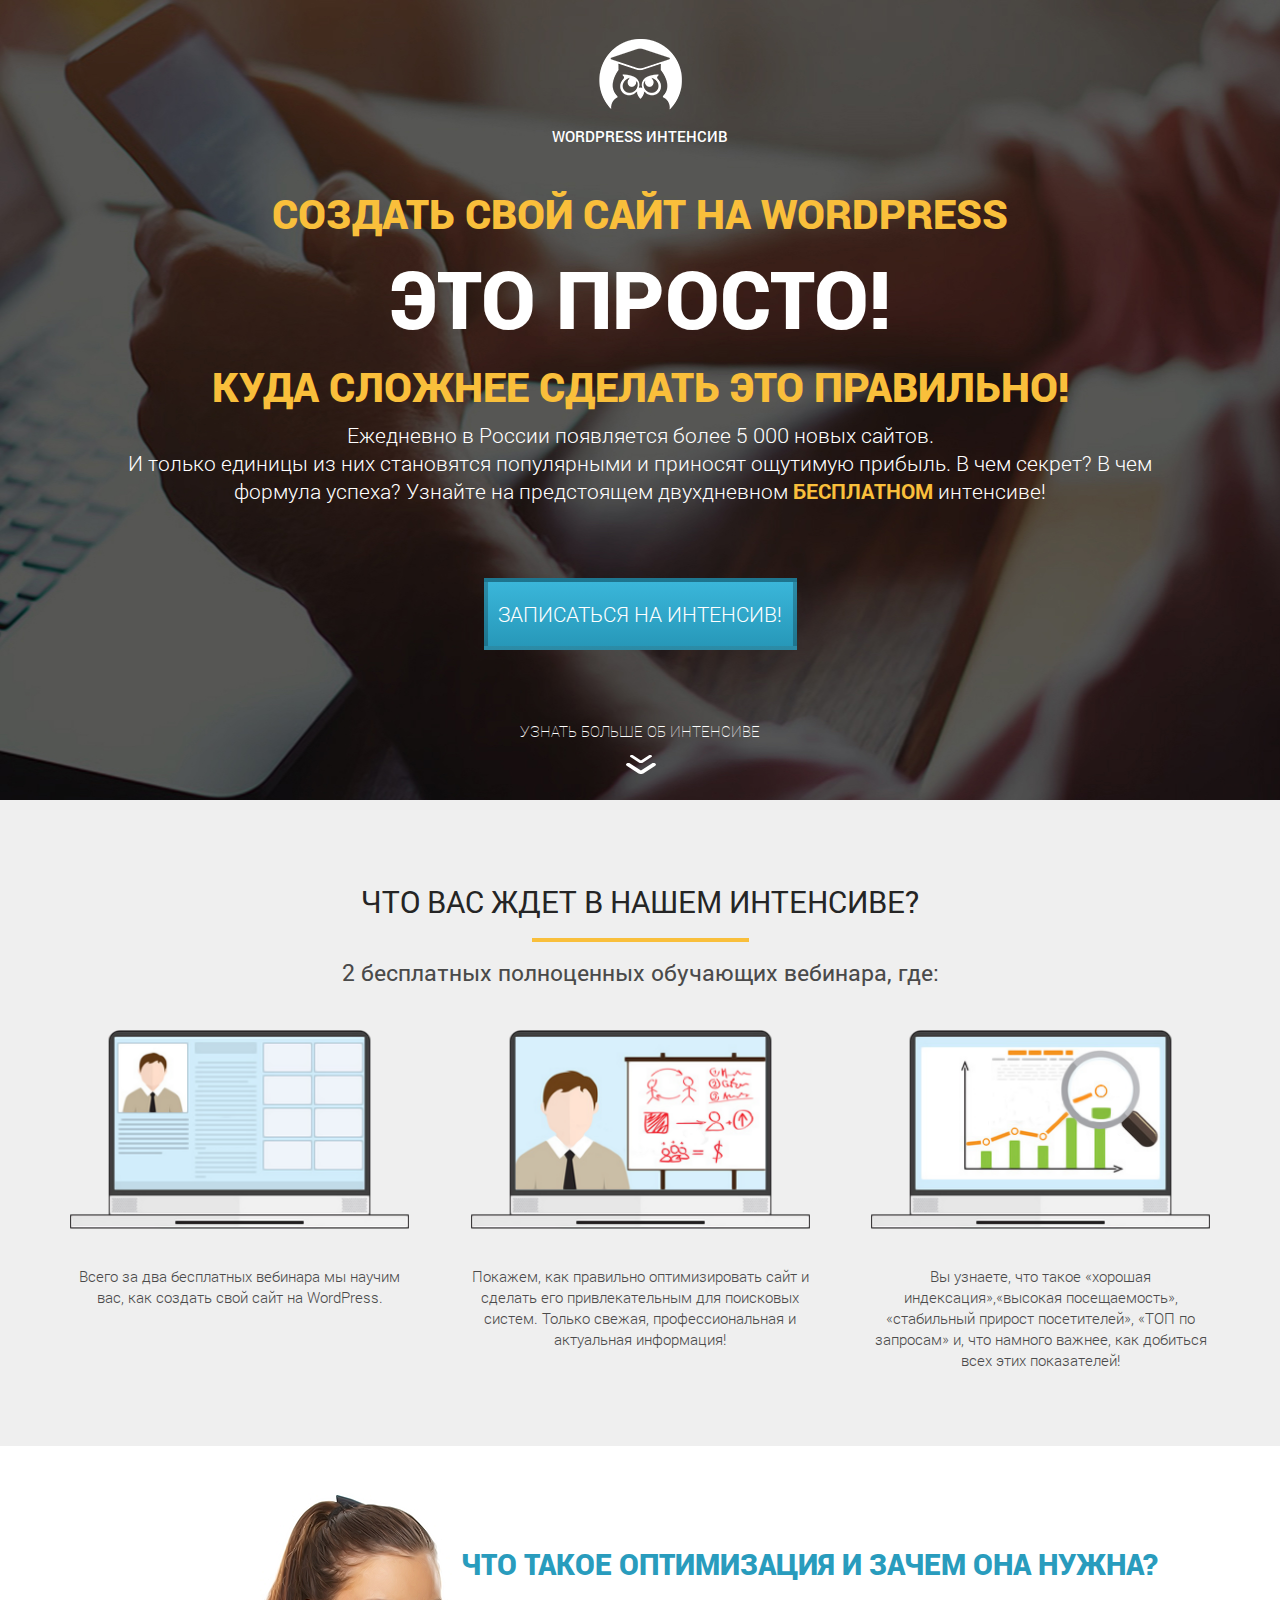
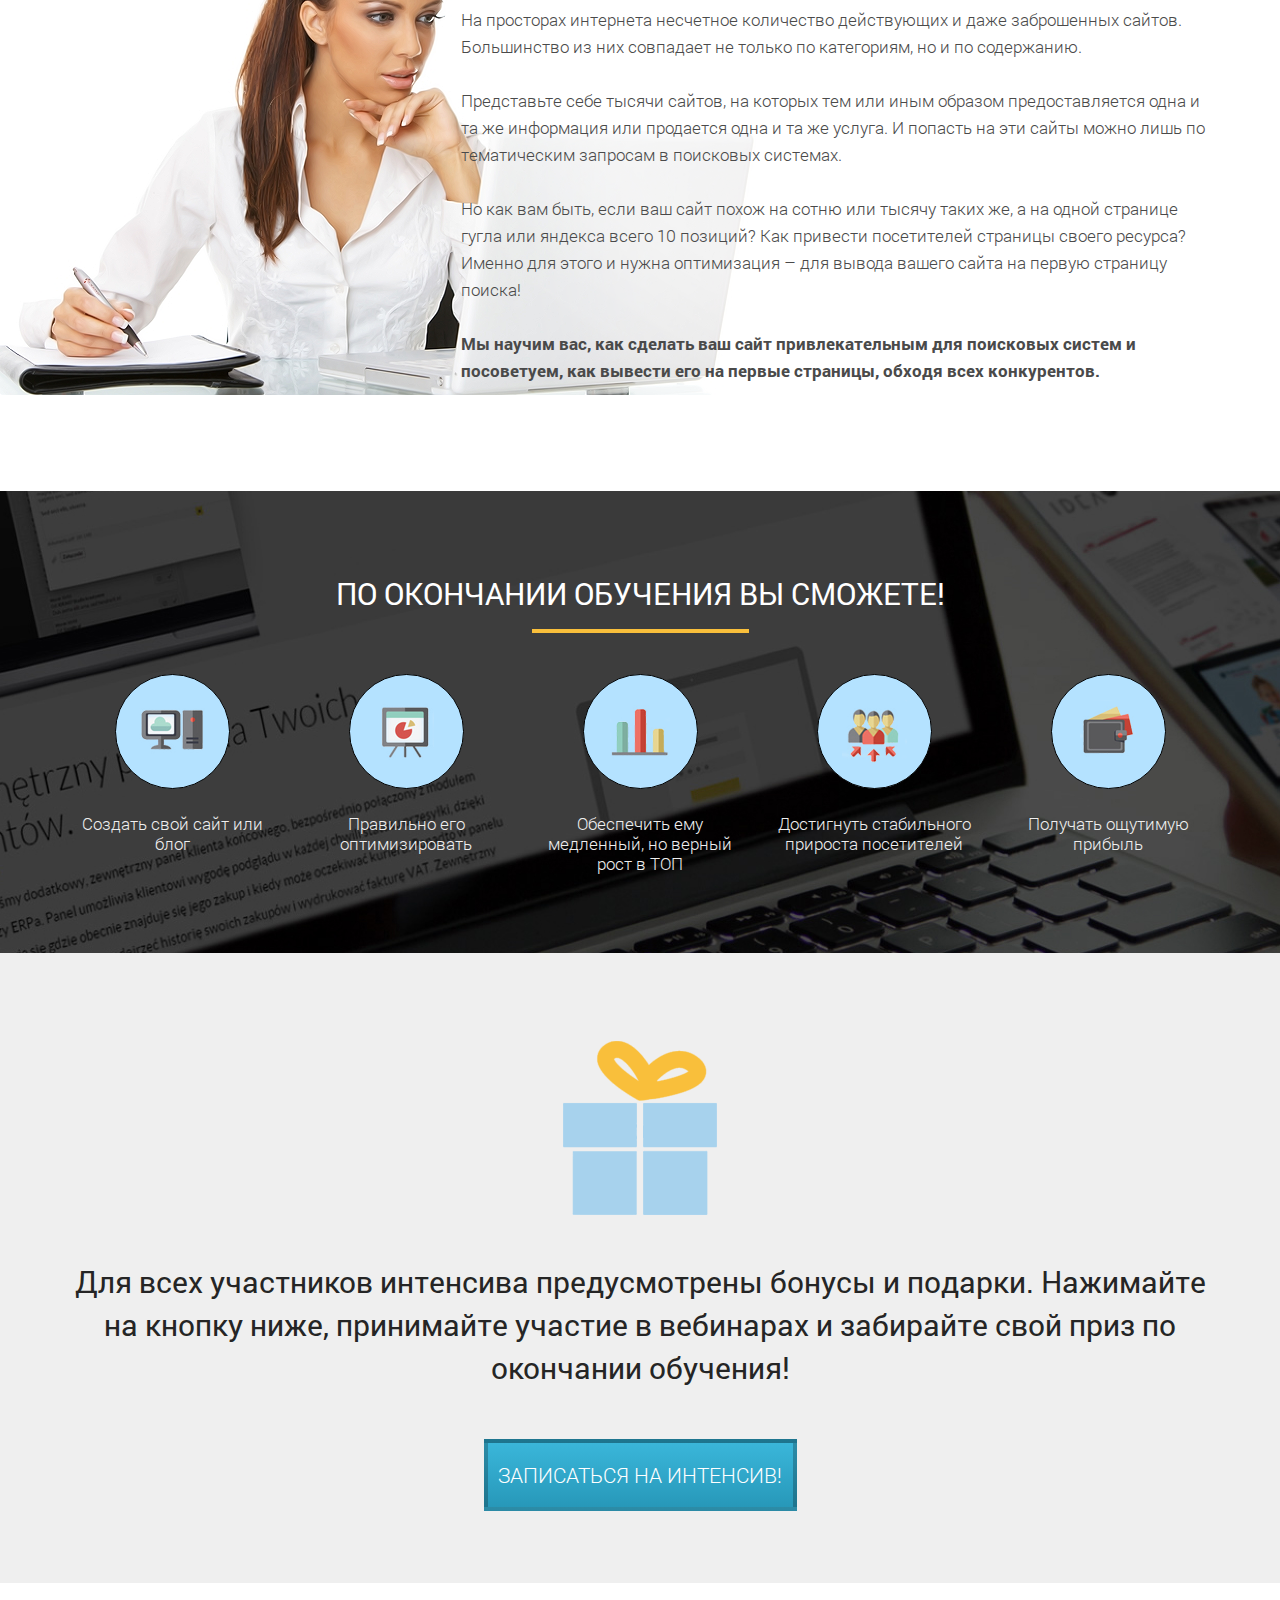
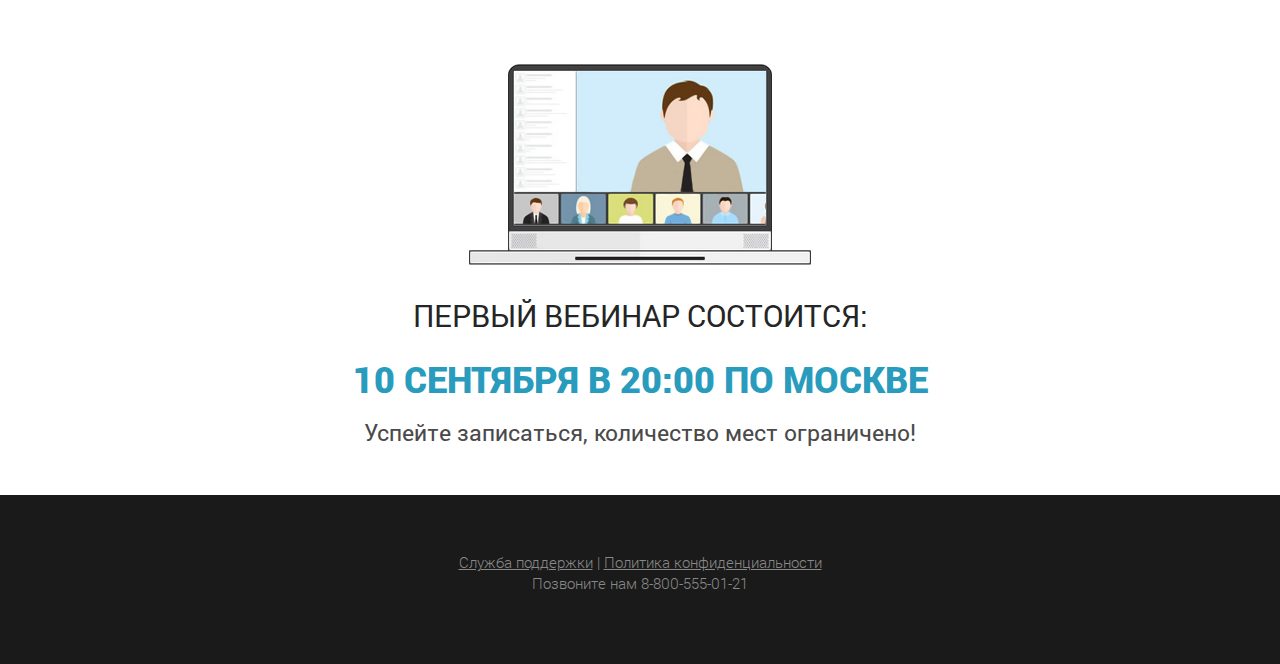
<file: index.html>
<!DOCTYPE html>
<html lang="ru">
<head>
    <meta charset="UTF-8">
    <meta http-equiv="X-UA-Compatible" content="IE=edge">
    <meta name="viewport" content="width=device-width, initial-scale=1.0">
    <title>Wordpress интенсив</title>
    <link rel="stylesheet" href="css/normalize.min.css">
    <link rel="stylesheet" href="css/fonts.css">
    <link rel="stylesheet" href="css/style.css">
</head>
<body>
   <section class="promo">
    <div class="container">
        <div class="logo">
            <img src="icons/photo.jpg.png" alt="logo" class="logo_img">
            <div class="logo_text">WordPress интенсив</div>
        </div>

        <h1 class="title">Создать свой сайт на WordPress</h1>
        <div class="simple">
            <h2 class="title_big">это просто!</h2>
            <div class="line"></div>
        </div>
        <h2 class="title">Куда сложнее сделать это правильно!</h2>

        <div class="promo_text">
            Ежедневно в России появляется более 5 000 новых сайтов.<br> И только единицы из них становятся популярными и приносят ощутимую прибыль. В чем секрет? В чем формула успеха? Узнайте на предстоящем двухдневном <span>БЕСПЛАТНОМ</span> интенсиве!
        </div>

        <button class="promo_btn">Записаться на интенсив!</button>

        <div class="more">
            <div class="more_text">узнать больше об интенсиве</div>
            <img src="icons/down.svg" alt="down" class="more_img">
        </div>

    </div>
   </section> 

   <section class="waiting">
    <div class="container">
        <h2 class="waiting_header">Что вас ждет в нашем интенсиве?</h2>
        <div class="waiting_divider"></div>
        <div class="waiting_subheader">2 бесплатных полноценных обучающих вебинара, где:</div>
        
        <div class="waiting_wrapper">
            <div class="waiting_item">
                <img src="img/waiting/waiting_1.png" alt="profile" class="waiting_img">
                <div class="waiting_descr">Всего за два бесплатных вебинара мы научим вас,
                    как создать свой сайт на WordPress. </div>
            </div>
            <div class="waiting_item">
                <img src="img/waiting/waiting_2.png" alt="board" class="waiting_img">
                <div class="waiting_descr">Покажем, как правильно оптимизировать сайт и сделать его привлекательным для поисковых систем. Только свежая, профессиональная и актуальная информация!</div>
            </div>
            <div class="waiting_item">
                <img src="img/waiting/waiting_3.png" alt="schedule" class="waiting_img">
                <div class="waiting_descr">Вы узнаете, что такое «хорошая индексация»,«высокая посещаемость», «стабильный прирост посетителей», «ТОП по запросам» и, что намного важнее, как добиться всех этих показателей!</div>
            </div>
        </div>

    </div>  
   </section>

   <section class="optimization">
    <div class="container">
        <h2 class="optimization_header">Что такое оптимизация и зачем она нужна?</h2>
        <div class="optimization_text">
            На просторах интернета несчетное количество действующих и даже заброшенных сайтов. Большинство из них совпадает не только по категориям, но и по содержанию. 
            <br><br>
            Представьте себе тысячи сайтов, на которых тем или иным образом предоставляется одна и та же информация или продается одна и та же услуга. И попасть на эти сайты можно лишь по тематическим запросам в поисковых системах.
            <br><br> 
            Но как вам быть, если ваш сайт похож на сотню или тысячу таких же, а на одной странице гугла или яндекса всего 10 позиций? Как привести посетителей страницы своего ресурса? Именно для этого и нужна оптимизация – для вывода вашего сайта на первую страницу поиска!
            <br><br> 
            <span>Мы научим вас, как сделать ваш сайт привлекательным для поисковых систем и посоветуем, как вывести его на первые страницы, обходя всех конкурентов.</span>
        </div>
        <img src="img/bg/woman_bg.png" alt="women" class="optimization_img">
    </div>
   </section>

   <section class="finish">
    <div class="container">
        <h2 class="finish_header">По окончании обучения Вы сможете!</h2>
        <div class="finish_divider"></div>
        
        <div class="finish_wrapper">
            <div class="finish_item">
                <div class="finish_round">
                    <img src="icons/finish/finish_icon_1.png" alt="comp" class="finish_icon">
                </div>
                <div class="finish_descr">Создать свой сайт или блог</div>
            </div>
            <div class="finish_item">
                <div class="finish_round">
                    <img src="icons/finish/finish_icon_2.png" alt="graf" class="finish_icon">
                </div>
                <div class="finish_descr">Правильно его оптимизировать</div>
            </div>
            <div class="finish_item">
                <div class="finish_round">
                    <img src="icons/finish/finish_icon_3.png" alt="diagr" class="finish_icon">
                </div>
                <div class="finish_descr">Обеспечить ему медленный, но верный рост в ТОП</div>
            </div>
            <div class="finish_item">
                <div class="finish_round">
                    <img src="icons/finish/finish_icon_4.png" alt="guys" class="finish_icon">
                </div>
                <div class="finish_descr">Достигнуть стабильного прироста посетителей</div>
            </div>
            <div class="finish_item">
                <div class="finish_round">
                    <img src="icons/finish/finish_icon_5.png" alt="wallet" class="finish_icon">
                </div>
                <div class="finish_descr">Получать ощутимую прибыль</div>
            </div>
        </div>

    </div>
   </section>

   <section class="gift">
    <div class="container">
        <div class="gift_logo">
            <img src="icons/gift.png" alt="gift">
        </div>
        <h3 class="gift_text">Для всех участников интенсива предусмотрены бонусы и подарки. Нажимайте на кнопку ниже, принимайте участие в вебинарах и забирайте свой приз по окончании обучения!</h3>
        <button class="gift_btn">Записаться на интенсив!</button>
    </div>
   </section>

   <section class="first">
    <div class="container">
        <div class="first_img">
            <img src="img/first_web/first.png" alt="web"> 
        </div>
        <h2 class="first_header">Первый вебинар состоится:</h2>
        <h2 class="first_text">10 сентября в 20:00 по Москве</h2>
        <div class="first_notice">Успейте записаться, количество мест ограничено!</div>
    </div>
   </section>

   <section class="footer">
    <div class="container">
        <div class="footer_wrapper">
            <p><a href="https://dzen.ru/?yredirect=true" class="footer_link">Служба поддержки</a> | <a href="https://developer.mozilla.org/ru/" class="footer_link">Политика конфиденциальности</a><br>Позвоните нам 8-800-555-01-21<p>
            </div>
    </div>
   </section>

</body>
</html>
</file>
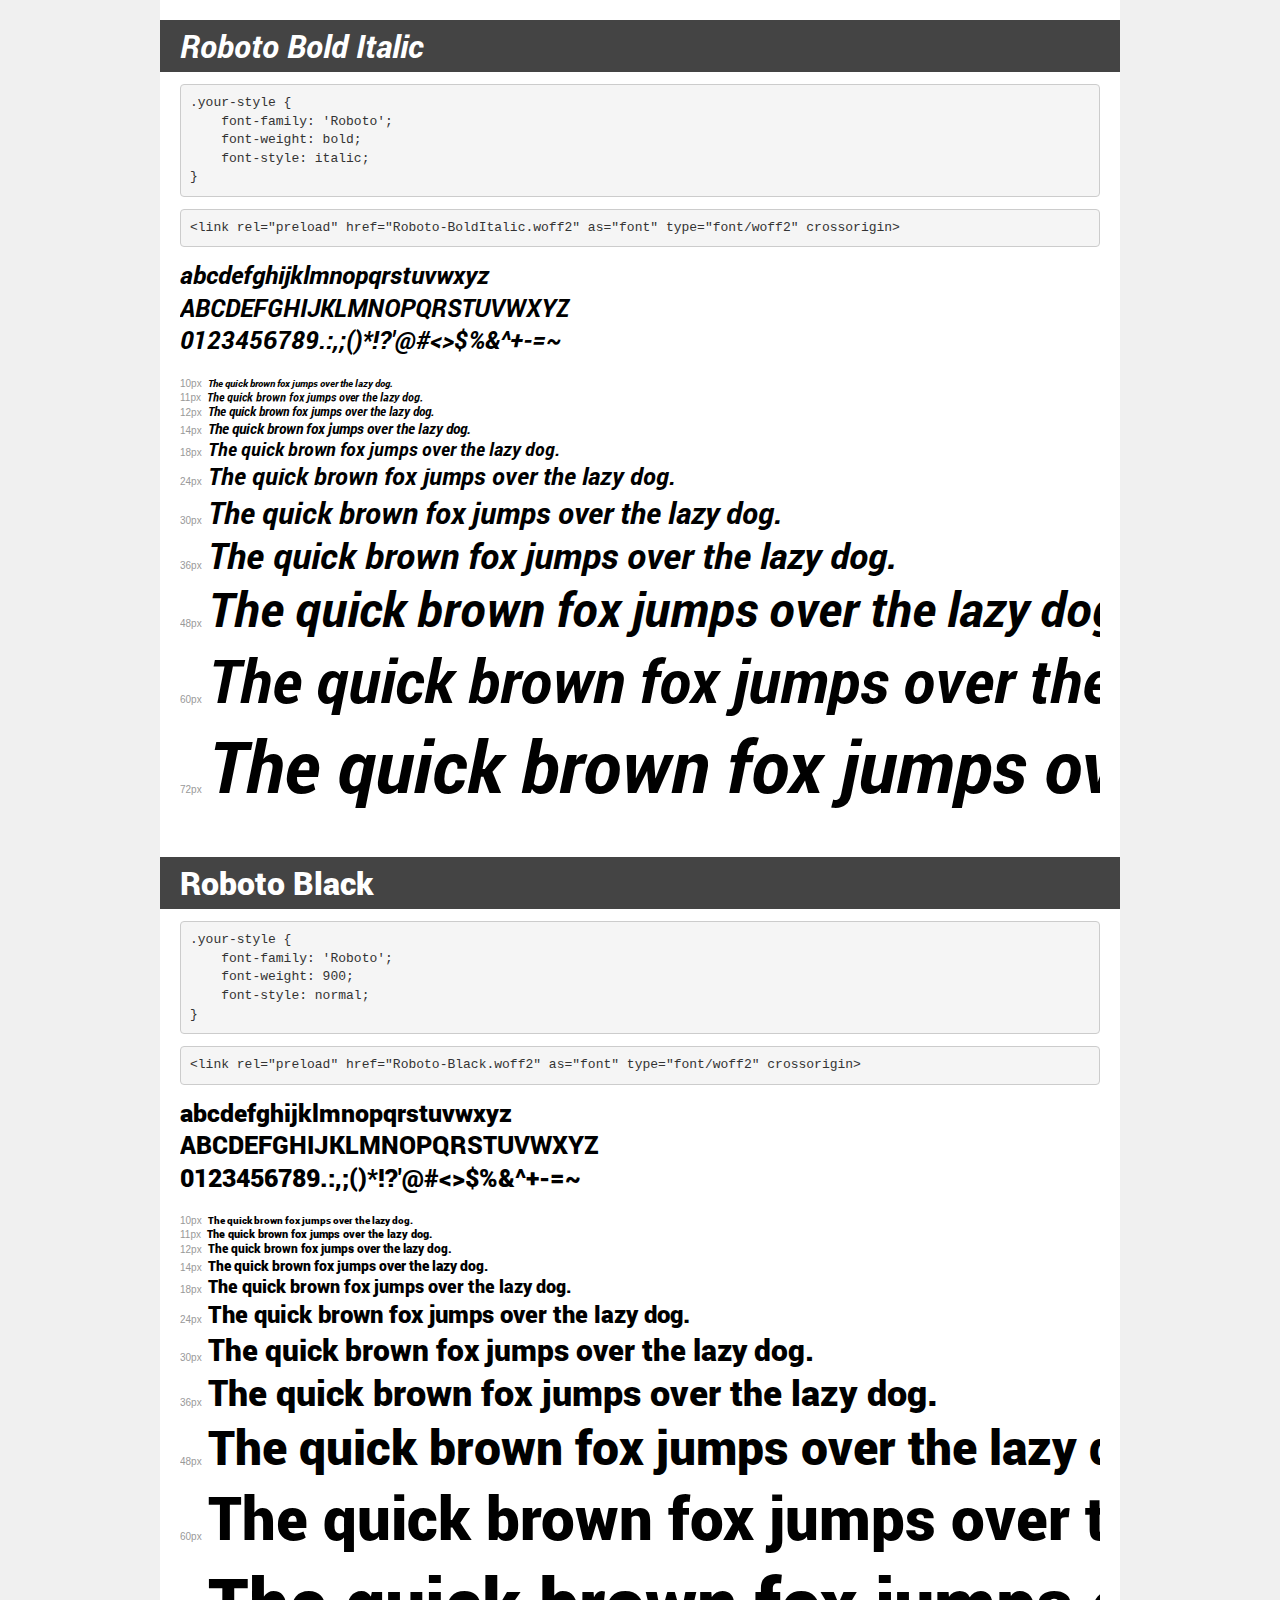
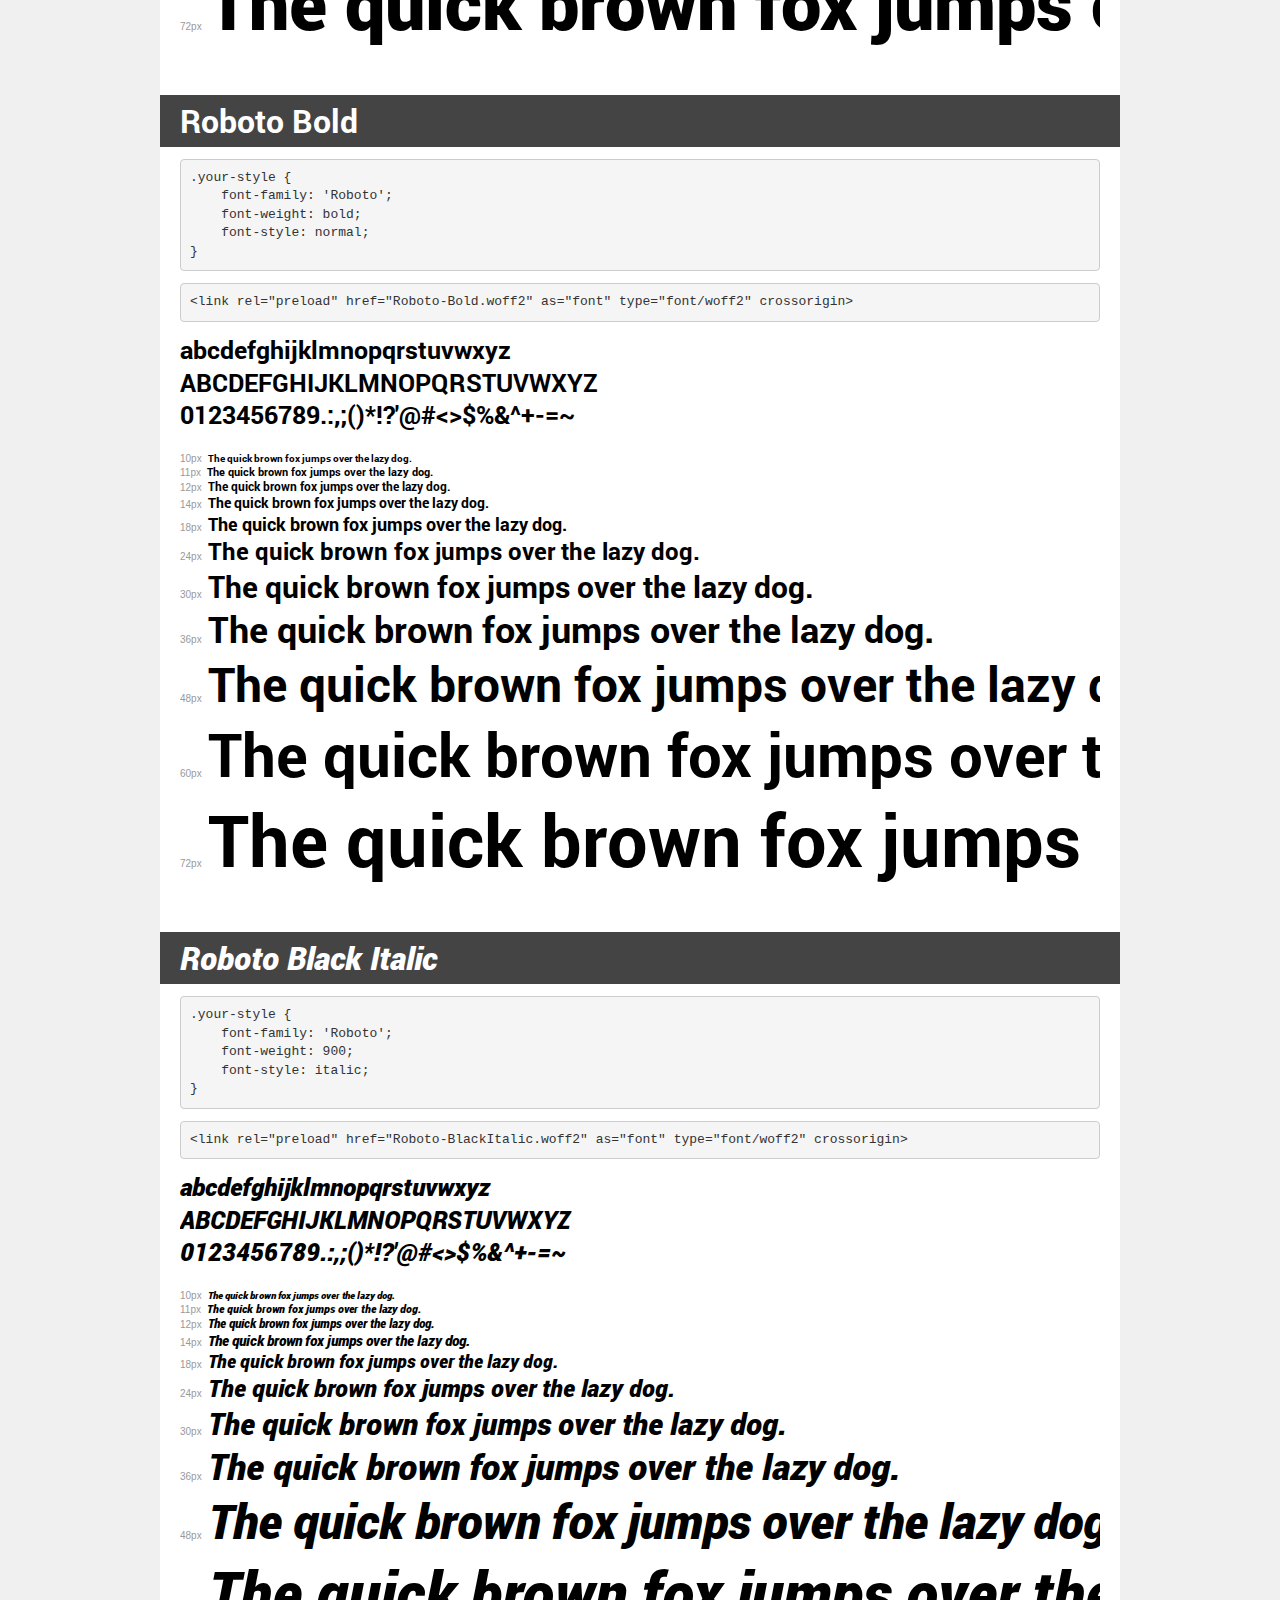
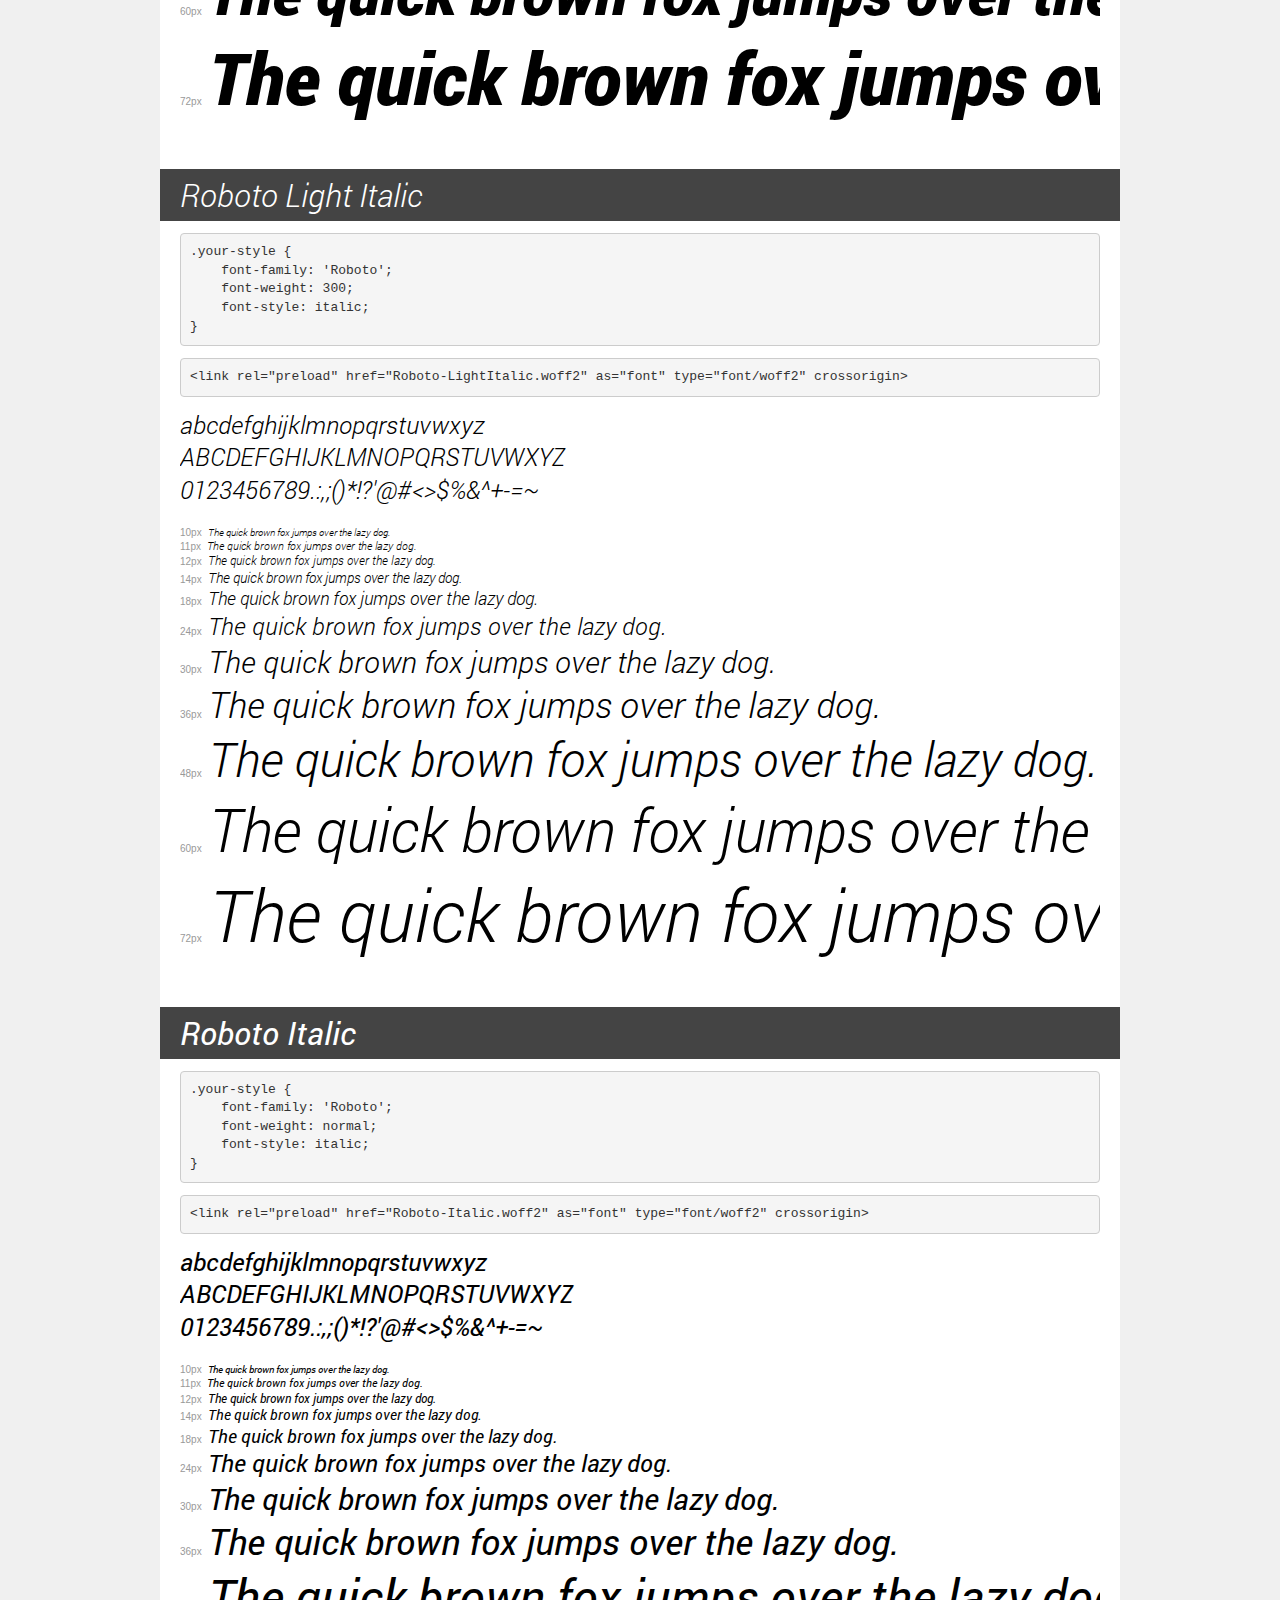
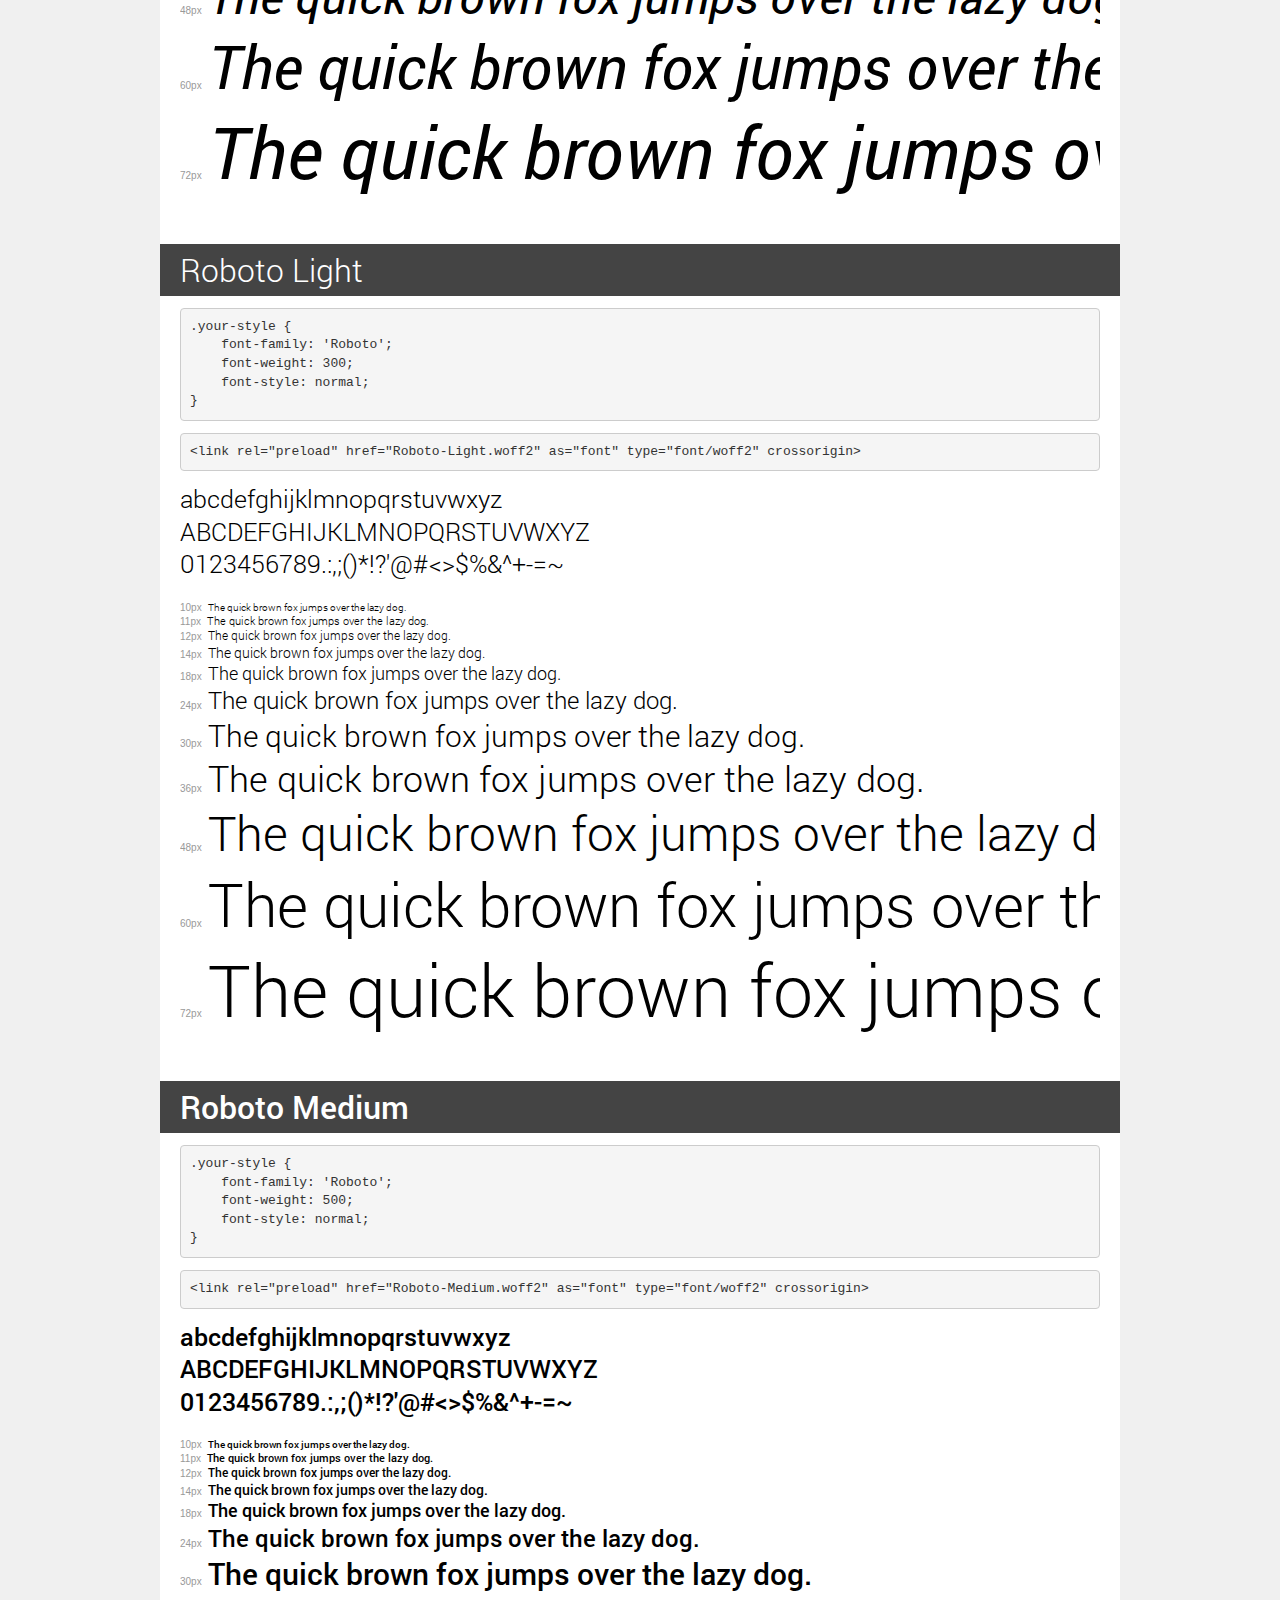
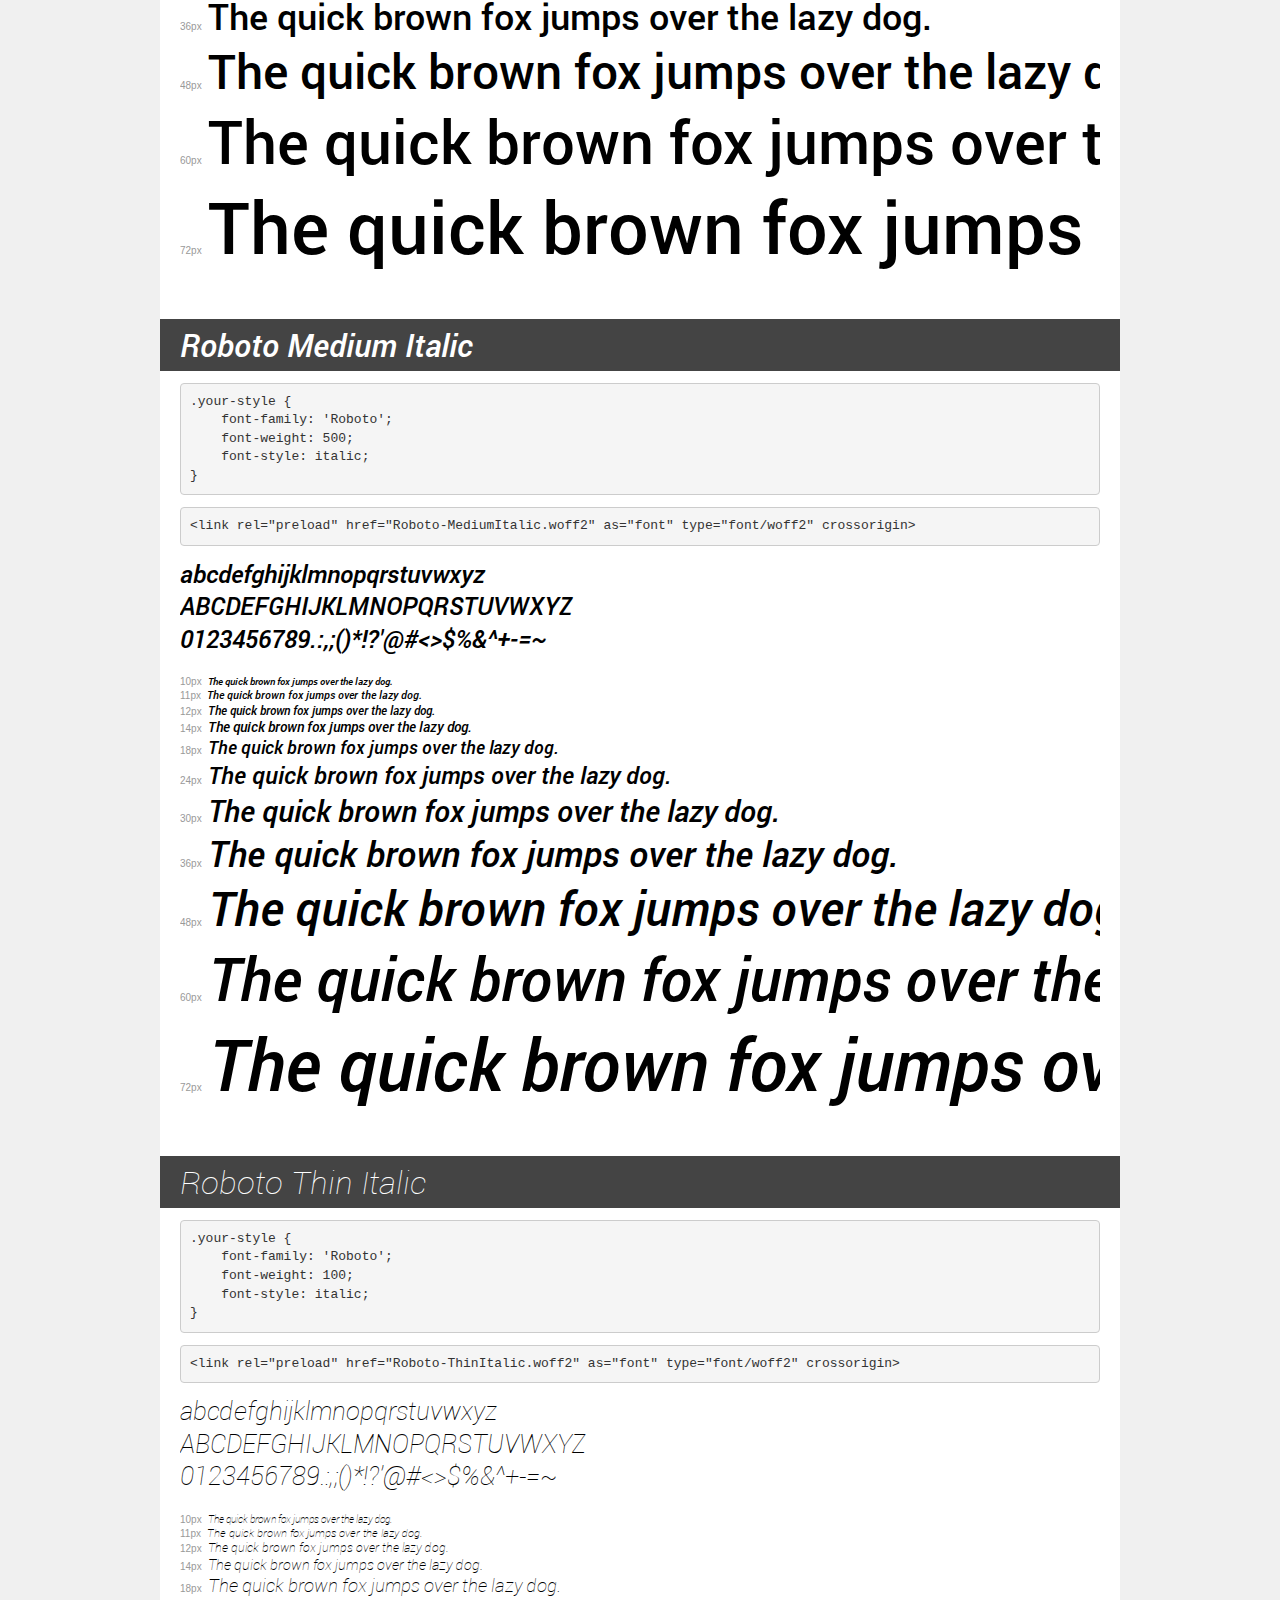
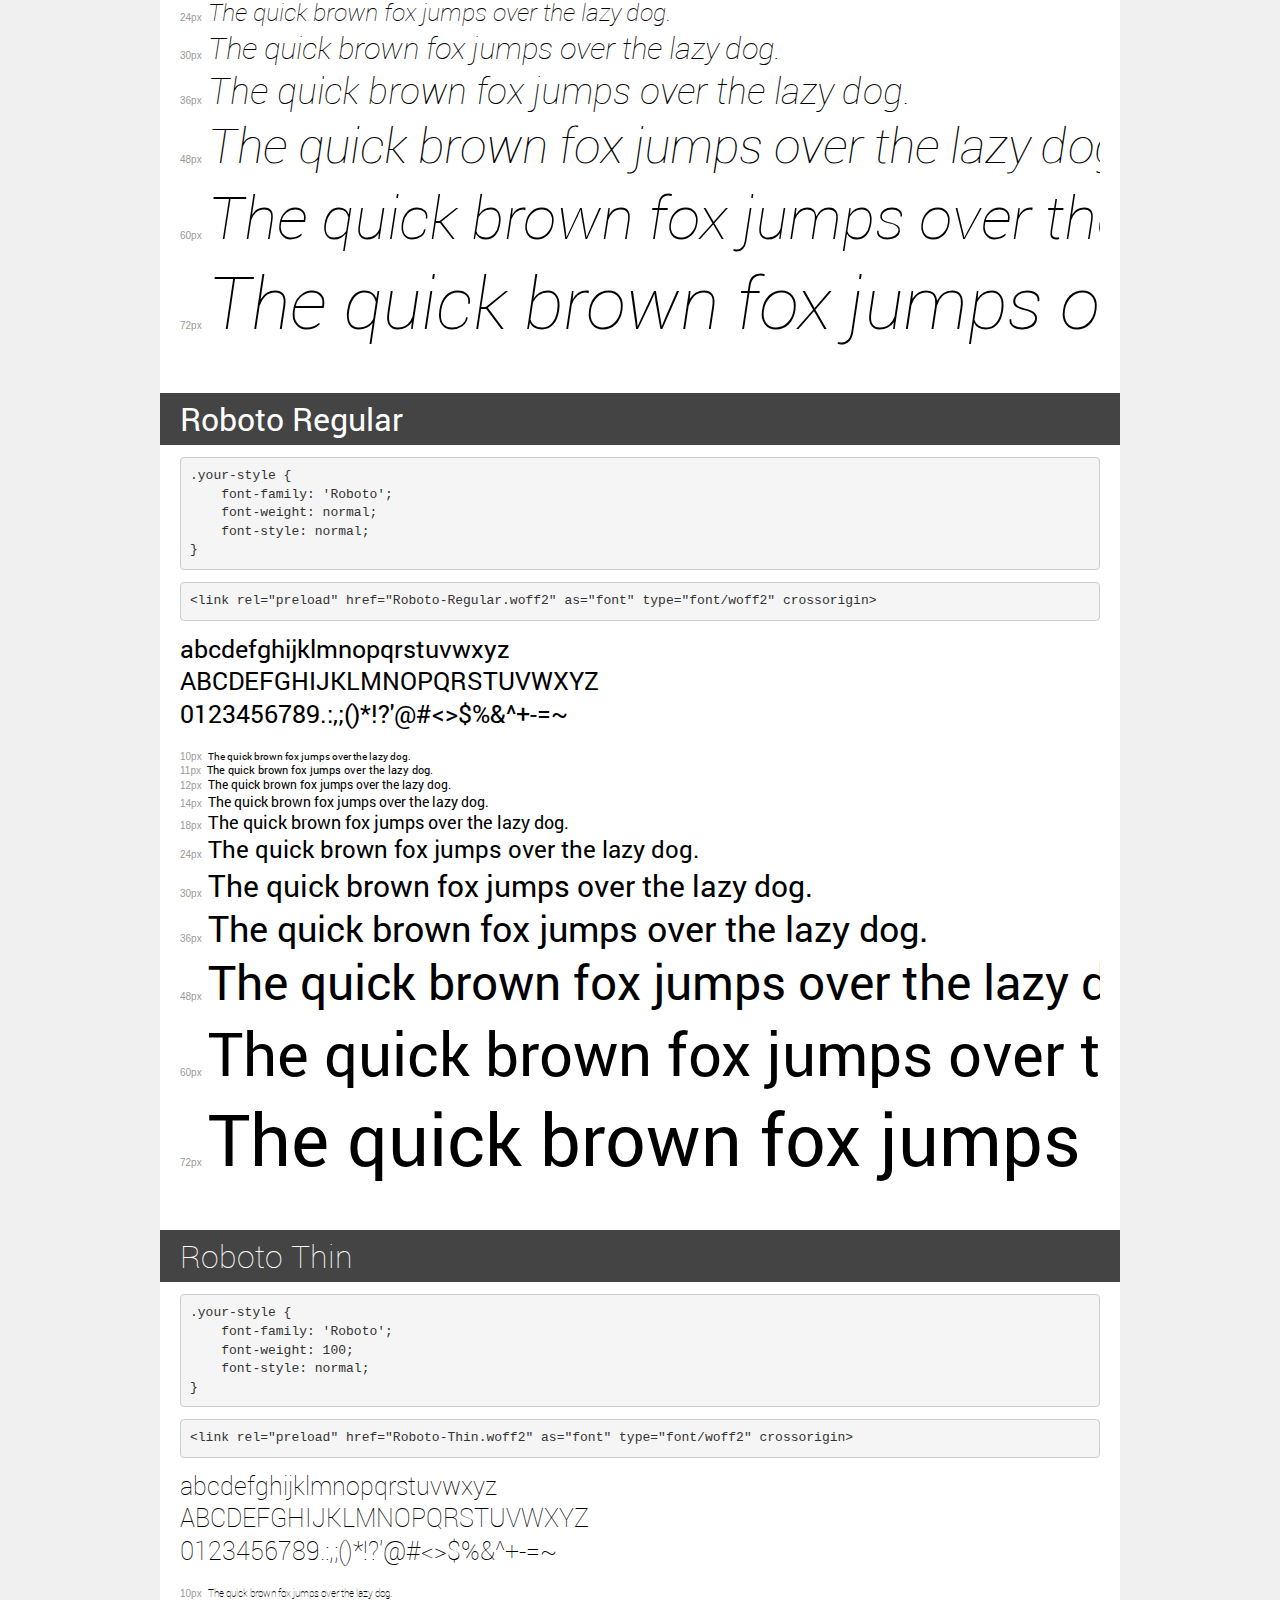
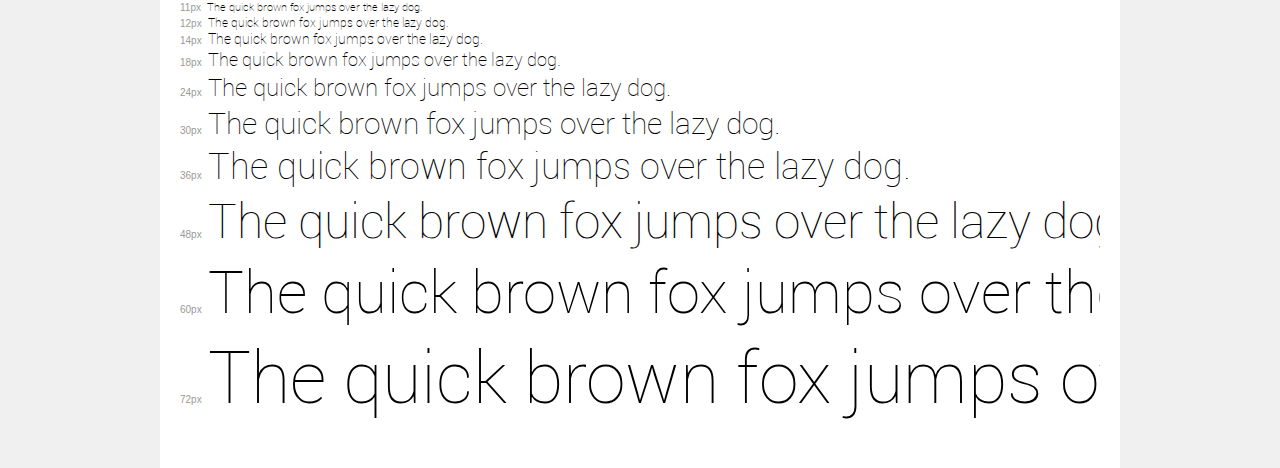
<file: fonts/demo.html>
<!DOCTYPE html>
<html lang="en">
<head>
    <meta charset="utf-8">
    <meta http-equiv="X-UA-Compatible" content="IE=edge">
    <meta name="viewport" content="width=device-width, initial-scale=1">
    <meta name="robots" content="noindex, noarchive">
    <meta name="format-detection" content="telephone=no">
    <title>Transfonter demo</title>
    <link href="stylesheet.css" rel="stylesheet">
    <style>
        /*
        http://meyerweb.com/eric/tools/css/reset/
        v2.0 | 20110126
        License: none (public domain)
        */
        html, body, div, span, applet, object, iframe,
        h1, h2, h3, h4, h5, h6, p, blockquote, pre,
        a, abbr, acronym, address, big, cite, code,
        del, dfn, em, img, ins, kbd, q, s, samp,
        small, strike, strong, sub, sup, tt, var,
        b, u, i, center,
        dl, dt, dd, ol, ul, li,
        fieldset, form, label, legend,
        table, caption, tbody, tfoot, thead, tr, th, td,
        article, aside, canvas, details, embed,
        figure, figcaption, footer, header, hgroup,
        menu, nav, output, ruby, section, summary,
        time, mark, audio, video {
            margin: 0;
            padding: 0;
            border: 0;
            font-size: 100%;
            font: inherit;
            vertical-align: baseline;
        }
        /* HTML5 display-role reset for older browsers */
        article, aside, details, figcaption, figure,
        footer, header, hgroup, menu, nav, section {
            display: block;
        }
        body {
            line-height: 1;
        }
        ol, ul {
            list-style: none;
        }
        blockquote, q {
            quotes: none;
        }
        blockquote:before, blockquote:after,
        q:before, q:after {
            content: '';
            content: none;
        }
        table {
            border-collapse: collapse;
            border-spacing: 0;
        }
        /* demo styles */
        body {
            background: #f0f0f0;
            color: #000;
        }
        .page {
            background: #fff;
            width: 920px;
            margin: 0 auto;
            padding: 20px 20px 0 20px;
            overflow: hidden;
        }
        .font-container {
            overflow-x: auto;
            overflow-y: hidden;
            margin-bottom: 40px;
            line-height: 1.3;
            white-space: nowrap;
            padding-bottom: 5px;
        }
        h1 {
            position: relative;
            background: #444;
            font-size: 32px;
            color: #fff;
            padding: 10px 20px;
            margin: 0 -20px 12px -20px;
        }
        .letters {
            font-size: 25px;
            margin-bottom: 20px;
        }
        .s10:before {
            content: '10px';
        }
        .s11:before {
            content: '11px';
        }
        .s12:before {
            content: '12px';
        }
        .s14:before {
            content: '14px';
        }
        .s18:before {
            content: '18px';
        }
        .s24:before {
            content: '24px';
        }
        .s30:before {
            content: '30px';
        }
        .s36:before {
            content: '36px';
        }
        .s48:before {
            content: '48px';
        }
        .s60:before {
            content: '60px';
        }
        .s72:before {
            content: '72px';
        }
        .s10:before, .s11:before, .s12:before, .s14:before,
        .s18:before, .s24:before, .s30:before, .s36:before,
        .s48:before, .s60:before, .s72:before {
            font-family: Arial, sans-serif;
            font-size: 10px;
            font-weight: normal;
            font-style: normal;
            color: #999;
            padding-right: 6px;
        }
        pre {
            display: block;
            padding: 9px;
            margin: 0 0 12px;
            font-family: Monaco, Menlo, Consolas, "Courier New", monospace;
            font-size: 13px;
            line-height: 1.428571429;
            color: #333;
            font-weight: normal;
            font-style: normal;
            background-color: #f5f5f5;
            border: 1px solid #ccc;
            overflow-x: auto;
            border-radius: 4px;
        }
        /* responsive */
        @media (max-width: 959px) {
            .page {
                width: auto;
                margin: 0;
            }
        }
    </style>
</head>
<body>
<div class="page">
    <div class="demo">
        <h1 style="font-family: 'Roboto'; font-weight: bold; font-style: italic;">Roboto Bold Italic</h1>
        <pre title="Usage">.your-style {
    font-family: 'Roboto';
    font-weight: bold;
    font-style: italic;
}</pre>
        <pre title="Preload (optional)">
&lt;link rel=&quot;preload&quot; href=&quot;Roboto-BoldItalic.woff2&quot; as=&quot;font&quot; type=&quot;font/woff2&quot; crossorigin&gt;</pre>
        <div class="font-container" style="font-family: 'Roboto'; font-weight: bold; font-style: italic;">
            <p class="letters">
                abcdefghijklmnopqrstuvwxyz<br>
ABCDEFGHIJKLMNOPQRSTUVWXYZ<br>
                0123456789.:,;()*!?'@#&lt;&gt;$%&^+-=~
            </p>
            <p class="s10" style="font-size: 10px;">The quick brown fox jumps over the lazy dog.</p>
            <p class="s11" style="font-size: 11px;">The quick brown fox jumps over the lazy dog.</p>
            <p class="s12" style="font-size: 12px;">The quick brown fox jumps over the lazy dog.</p>
            <p class="s14" style="font-size: 14px;">The quick brown fox jumps over the lazy dog.</p>
            <p class="s18" style="font-size: 18px;">The quick brown fox jumps over the lazy dog.</p>
            <p class="s24" style="font-size: 24px;">The quick brown fox jumps over the lazy dog.</p>
            <p class="s30" style="font-size: 30px;">The quick brown fox jumps over the lazy dog.</p>
            <p class="s36" style="font-size: 36px;">The quick brown fox jumps over the lazy dog.</p>
            <p class="s48" style="font-size: 48px;">The quick brown fox jumps over the lazy dog.</p>
            <p class="s60" style="font-size: 60px;">The quick brown fox jumps over the lazy dog.</p>
            <p class="s72" style="font-size: 72px;">The quick brown fox jumps over the lazy dog.</p>
        </div>
    </div>

    <div class="demo">
        <h1 style="font-family: 'Roboto'; font-weight: 900; font-style: normal;">Roboto Black</h1>
        <pre title="Usage">.your-style {
    font-family: 'Roboto';
    font-weight: 900;
    font-style: normal;
}</pre>
        <pre title="Preload (optional)">
&lt;link rel=&quot;preload&quot; href=&quot;Roboto-Black.woff2&quot; as=&quot;font&quot; type=&quot;font/woff2&quot; crossorigin&gt;</pre>
        <div class="font-container" style="font-family: 'Roboto'; font-weight: 900; font-style: normal;">
            <p class="letters">
                abcdefghijklmnopqrstuvwxyz<br>
ABCDEFGHIJKLMNOPQRSTUVWXYZ<br>
                0123456789.:,;()*!?'@#&lt;&gt;$%&^+-=~
            </p>
            <p class="s10" style="font-size: 10px;">The quick brown fox jumps over the lazy dog.</p>
            <p class="s11" style="font-size: 11px;">The quick brown fox jumps over the lazy dog.</p>
            <p class="s12" style="font-size: 12px;">The quick brown fox jumps over the lazy dog.</p>
            <p class="s14" style="font-size: 14px;">The quick brown fox jumps over the lazy dog.</p>
            <p class="s18" style="font-size: 18px;">The quick brown fox jumps over the lazy dog.</p>
            <p class="s24" style="font-size: 24px;">The quick brown fox jumps over the lazy dog.</p>
            <p class="s30" style="font-size: 30px;">The quick brown fox jumps over the lazy dog.</p>
            <p class="s36" style="font-size: 36px;">The quick brown fox jumps over the lazy dog.</p>
            <p class="s48" style="font-size: 48px;">The quick brown fox jumps over the lazy dog.</p>
            <p class="s60" style="font-size: 60px;">The quick brown fox jumps over the lazy dog.</p>
            <p class="s72" style="font-size: 72px;">The quick brown fox jumps over the lazy dog.</p>
        </div>
    </div>

    <div class="demo">
        <h1 style="font-family: 'Roboto'; font-weight: bold; font-style: normal;">Roboto Bold</h1>
        <pre title="Usage">.your-style {
    font-family: 'Roboto';
    font-weight: bold;
    font-style: normal;
}</pre>
        <pre title="Preload (optional)">
&lt;link rel=&quot;preload&quot; href=&quot;Roboto-Bold.woff2&quot; as=&quot;font&quot; type=&quot;font/woff2&quot; crossorigin&gt;</pre>
        <div class="font-container" style="font-family: 'Roboto'; font-weight: bold; font-style: normal;">
            <p class="letters">
                abcdefghijklmnopqrstuvwxyz<br>
ABCDEFGHIJKLMNOPQRSTUVWXYZ<br>
                0123456789.:,;()*!?'@#&lt;&gt;$%&^+-=~
            </p>
            <p class="s10" style="font-size: 10px;">The quick brown fox jumps over the lazy dog.</p>
            <p class="s11" style="font-size: 11px;">The quick brown fox jumps over the lazy dog.</p>
            <p class="s12" style="font-size: 12px;">The quick brown fox jumps over the lazy dog.</p>
            <p class="s14" style="font-size: 14px;">The quick brown fox jumps over the lazy dog.</p>
            <p class="s18" style="font-size: 18px;">The quick brown fox jumps over the lazy dog.</p>
            <p class="s24" style="font-size: 24px;">The quick brown fox jumps over the lazy dog.</p>
            <p class="s30" style="font-size: 30px;">The quick brown fox jumps over the lazy dog.</p>
            <p class="s36" style="font-size: 36px;">The quick brown fox jumps over the lazy dog.</p>
            <p class="s48" style="font-size: 48px;">The quick brown fox jumps over the lazy dog.</p>
            <p class="s60" style="font-size: 60px;">The quick brown fox jumps over the lazy dog.</p>
            <p class="s72" style="font-size: 72px;">The quick brown fox jumps over the lazy dog.</p>
        </div>
    </div>

    <div class="demo">
        <h1 style="font-family: 'Roboto'; font-weight: 900; font-style: italic;">Roboto Black Italic</h1>
        <pre title="Usage">.your-style {
    font-family: 'Roboto';
    font-weight: 900;
    font-style: italic;
}</pre>
        <pre title="Preload (optional)">
&lt;link rel=&quot;preload&quot; href=&quot;Roboto-BlackItalic.woff2&quot; as=&quot;font&quot; type=&quot;font/woff2&quot; crossorigin&gt;</pre>
        <div class="font-container" style="font-family: 'Roboto'; font-weight: 900; font-style: italic;">
            <p class="letters">
                abcdefghijklmnopqrstuvwxyz<br>
ABCDEFGHIJKLMNOPQRSTUVWXYZ<br>
                0123456789.:,;()*!?'@#&lt;&gt;$%&^+-=~
            </p>
            <p class="s10" style="font-size: 10px;">The quick brown fox jumps over the lazy dog.</p>
            <p class="s11" style="font-size: 11px;">The quick brown fox jumps over the lazy dog.</p>
            <p class="s12" style="font-size: 12px;">The quick brown fox jumps over the lazy dog.</p>
            <p class="s14" style="font-size: 14px;">The quick brown fox jumps over the lazy dog.</p>
            <p class="s18" style="font-size: 18px;">The quick brown fox jumps over the lazy dog.</p>
            <p class="s24" style="font-size: 24px;">The quick brown fox jumps over the lazy dog.</p>
            <p class="s30" style="font-size: 30px;">The quick brown fox jumps over the lazy dog.</p>
            <p class="s36" style="font-size: 36px;">The quick brown fox jumps over the lazy dog.</p>
            <p class="s48" style="font-size: 48px;">The quick brown fox jumps over the lazy dog.</p>
            <p class="s60" style="font-size: 60px;">The quick brown fox jumps over the lazy dog.</p>
            <p class="s72" style="font-size: 72px;">The quick brown fox jumps over the lazy dog.</p>
        </div>
    </div>

    <div class="demo">
        <h1 style="font-family: 'Roboto'; font-weight: 300; font-style: italic;">Roboto Light Italic</h1>
        <pre title="Usage">.your-style {
    font-family: 'Roboto';
    font-weight: 300;
    font-style: italic;
}</pre>
        <pre title="Preload (optional)">
&lt;link rel=&quot;preload&quot; href=&quot;Roboto-LightItalic.woff2&quot; as=&quot;font&quot; type=&quot;font/woff2&quot; crossorigin&gt;</pre>
        <div class="font-container" style="font-family: 'Roboto'; font-weight: 300; font-style: italic;">
            <p class="letters">
                abcdefghijklmnopqrstuvwxyz<br>
ABCDEFGHIJKLMNOPQRSTUVWXYZ<br>
                0123456789.:,;()*!?'@#&lt;&gt;$%&^+-=~
            </p>
            <p class="s10" style="font-size: 10px;">The quick brown fox jumps over the lazy dog.</p>
            <p class="s11" style="font-size: 11px;">The quick brown fox jumps over the lazy dog.</p>
            <p class="s12" style="font-size: 12px;">The quick brown fox jumps over the lazy dog.</p>
            <p class="s14" style="font-size: 14px;">The quick brown fox jumps over the lazy dog.</p>
            <p class="s18" style="font-size: 18px;">The quick brown fox jumps over the lazy dog.</p>
            <p class="s24" style="font-size: 24px;">The quick brown fox jumps over the lazy dog.</p>
            <p class="s30" style="font-size: 30px;">The quick brown fox jumps over the lazy dog.</p>
            <p class="s36" style="font-size: 36px;">The quick brown fox jumps over the lazy dog.</p>
            <p class="s48" style="font-size: 48px;">The quick brown fox jumps over the lazy dog.</p>
            <p class="s60" style="font-size: 60px;">The quick brown fox jumps over the lazy dog.</p>
            <p class="s72" style="font-size: 72px;">The quick brown fox jumps over the lazy dog.</p>
        </div>
    </div>

    <div class="demo">
        <h1 style="font-family: 'Roboto'; font-weight: normal; font-style: italic;">Roboto Italic</h1>
        <pre title="Usage">.your-style {
    font-family: 'Roboto';
    font-weight: normal;
    font-style: italic;
}</pre>
        <pre title="Preload (optional)">
&lt;link rel=&quot;preload&quot; href=&quot;Roboto-Italic.woff2&quot; as=&quot;font&quot; type=&quot;font/woff2&quot; crossorigin&gt;</pre>
        <div class="font-container" style="font-family: 'Roboto'; font-weight: normal; font-style: italic;">
            <p class="letters">
                abcdefghijklmnopqrstuvwxyz<br>
ABCDEFGHIJKLMNOPQRSTUVWXYZ<br>
                0123456789.:,;()*!?'@#&lt;&gt;$%&^+-=~
            </p>
            <p class="s10" style="font-size: 10px;">The quick brown fox jumps over the lazy dog.</p>
            <p class="s11" style="font-size: 11px;">The quick brown fox jumps over the lazy dog.</p>
            <p class="s12" style="font-size: 12px;">The quick brown fox jumps over the lazy dog.</p>
            <p class="s14" style="font-size: 14px;">The quick brown fox jumps over the lazy dog.</p>
            <p class="s18" style="font-size: 18px;">The quick brown fox jumps over the lazy dog.</p>
            <p class="s24" style="font-size: 24px;">The quick brown fox jumps over the lazy dog.</p>
            <p class="s30" style="font-size: 30px;">The quick brown fox jumps over the lazy dog.</p>
            <p class="s36" style="font-size: 36px;">The quick brown fox jumps over the lazy dog.</p>
            <p class="s48" style="font-size: 48px;">The quick brown fox jumps over the lazy dog.</p>
            <p class="s60" style="font-size: 60px;">The quick brown fox jumps over the lazy dog.</p>
            <p class="s72" style="font-size: 72px;">The quick brown fox jumps over the lazy dog.</p>
        </div>
    </div>

    <div class="demo">
        <h1 style="font-family: 'Roboto'; font-weight: 300; font-style: normal;">Roboto Light</h1>
        <pre title="Usage">.your-style {
    font-family: 'Roboto';
    font-weight: 300;
    font-style: normal;
}</pre>
        <pre title="Preload (optional)">
&lt;link rel=&quot;preload&quot; href=&quot;Roboto-Light.woff2&quot; as=&quot;font&quot; type=&quot;font/woff2&quot; crossorigin&gt;</pre>
        <div class="font-container" style="font-family: 'Roboto'; font-weight: 300; font-style: normal;">
            <p class="letters">
                abcdefghijklmnopqrstuvwxyz<br>
ABCDEFGHIJKLMNOPQRSTUVWXYZ<br>
                0123456789.:,;()*!?'@#&lt;&gt;$%&^+-=~
            </p>
            <p class="s10" style="font-size: 10px;">The quick brown fox jumps over the lazy dog.</p>
            <p class="s11" style="font-size: 11px;">The quick brown fox jumps over the lazy dog.</p>
            <p class="s12" style="font-size: 12px;">The quick brown fox jumps over the lazy dog.</p>
            <p class="s14" style="font-size: 14px;">The quick brown fox jumps over the lazy dog.</p>
            <p class="s18" style="font-size: 18px;">The quick brown fox jumps over the lazy dog.</p>
            <p class="s24" style="font-size: 24px;">The quick brown fox jumps over the lazy dog.</p>
            <p class="s30" style="font-size: 30px;">The quick brown fox jumps over the lazy dog.</p>
            <p class="s36" style="font-size: 36px;">The quick brown fox jumps over the lazy dog.</p>
            <p class="s48" style="font-size: 48px;">The quick brown fox jumps over the lazy dog.</p>
            <p class="s60" style="font-size: 60px;">The quick brown fox jumps over the lazy dog.</p>
            <p class="s72" style="font-size: 72px;">The quick brown fox jumps over the lazy dog.</p>
        </div>
    </div>

    <div class="demo">
        <h1 style="font-family: 'Roboto'; font-weight: 500; font-style: normal;">Roboto Medium</h1>
        <pre title="Usage">.your-style {
    font-family: 'Roboto';
    font-weight: 500;
    font-style: normal;
}</pre>
        <pre title="Preload (optional)">
&lt;link rel=&quot;preload&quot; href=&quot;Roboto-Medium.woff2&quot; as=&quot;font&quot; type=&quot;font/woff2&quot; crossorigin&gt;</pre>
        <div class="font-container" style="font-family: 'Roboto'; font-weight: 500; font-style: normal;">
            <p class="letters">
                abcdefghijklmnopqrstuvwxyz<br>
ABCDEFGHIJKLMNOPQRSTUVWXYZ<br>
                0123456789.:,;()*!?'@#&lt;&gt;$%&^+-=~
            </p>
            <p class="s10" style="font-size: 10px;">The quick brown fox jumps over the lazy dog.</p>
            <p class="s11" style="font-size: 11px;">The quick brown fox jumps over the lazy dog.</p>
            <p class="s12" style="font-size: 12px;">The quick brown fox jumps over the lazy dog.</p>
            <p class="s14" style="font-size: 14px;">The quick brown fox jumps over the lazy dog.</p>
            <p class="s18" style="font-size: 18px;">The quick brown fox jumps over the lazy dog.</p>
            <p class="s24" style="font-size: 24px;">The quick brown fox jumps over the lazy dog.</p>
            <p class="s30" style="font-size: 30px;">The quick brown fox jumps over the lazy dog.</p>
            <p class="s36" style="font-size: 36px;">The quick brown fox jumps over the lazy dog.</p>
            <p class="s48" style="font-size: 48px;">The quick brown fox jumps over the lazy dog.</p>
            <p class="s60" style="font-size: 60px;">The quick brown fox jumps over the lazy dog.</p>
            <p class="s72" style="font-size: 72px;">The quick brown fox jumps over the lazy dog.</p>
        </div>
    </div>

    <div class="demo">
        <h1 style="font-family: 'Roboto'; font-weight: 500; font-style: italic;">Roboto Medium Italic</h1>
        <pre title="Usage">.your-style {
    font-family: 'Roboto';
    font-weight: 500;
    font-style: italic;
}</pre>
        <pre title="Preload (optional)">
&lt;link rel=&quot;preload&quot; href=&quot;Roboto-MediumItalic.woff2&quot; as=&quot;font&quot; type=&quot;font/woff2&quot; crossorigin&gt;</pre>
        <div class="font-container" style="font-family: 'Roboto'; font-weight: 500; font-style: italic;">
            <p class="letters">
                abcdefghijklmnopqrstuvwxyz<br>
ABCDEFGHIJKLMNOPQRSTUVWXYZ<br>
                0123456789.:,;()*!?'@#&lt;&gt;$%&^+-=~
            </p>
            <p class="s10" style="font-size: 10px;">The quick brown fox jumps over the lazy dog.</p>
            <p class="s11" style="font-size: 11px;">The quick brown fox jumps over the lazy dog.</p>
            <p class="s12" style="font-size: 12px;">The quick brown fox jumps over the lazy dog.</p>
            <p class="s14" style="font-size: 14px;">The quick brown fox jumps over the lazy dog.</p>
            <p class="s18" style="font-size: 18px;">The quick brown fox jumps over the lazy dog.</p>
            <p class="s24" style="font-size: 24px;">The quick brown fox jumps over the lazy dog.</p>
            <p class="s30" style="font-size: 30px;">The quick brown fox jumps over the lazy dog.</p>
            <p class="s36" style="font-size: 36px;">The quick brown fox jumps over the lazy dog.</p>
            <p class="s48" style="font-size: 48px;">The quick brown fox jumps over the lazy dog.</p>
            <p class="s60" style="font-size: 60px;">The quick brown fox jumps over the lazy dog.</p>
            <p class="s72" style="font-size: 72px;">The quick brown fox jumps over the lazy dog.</p>
        </div>
    </div>

    <div class="demo">
        <h1 style="font-family: 'Roboto'; font-weight: 100; font-style: italic;">Roboto Thin Italic</h1>
        <pre title="Usage">.your-style {
    font-family: 'Roboto';
    font-weight: 100;
    font-style: italic;
}</pre>
        <pre title="Preload (optional)">
&lt;link rel=&quot;preload&quot; href=&quot;Roboto-ThinItalic.woff2&quot; as=&quot;font&quot; type=&quot;font/woff2&quot; crossorigin&gt;</pre>
        <div class="font-container" style="font-family: 'Roboto'; font-weight: 100; font-style: italic;">
            <p class="letters">
                abcdefghijklmnopqrstuvwxyz<br>
ABCDEFGHIJKLMNOPQRSTUVWXYZ<br>
                0123456789.:,;()*!?'@#&lt;&gt;$%&^+-=~
            </p>
            <p class="s10" style="font-size: 10px;">The quick brown fox jumps over the lazy dog.</p>
            <p class="s11" style="font-size: 11px;">The quick brown fox jumps over the lazy dog.</p>
            <p class="s12" style="font-size: 12px;">The quick brown fox jumps over the lazy dog.</p>
            <p class="s14" style="font-size: 14px;">The quick brown fox jumps over the lazy dog.</p>
            <p class="s18" style="font-size: 18px;">The quick brown fox jumps over the lazy dog.</p>
            <p class="s24" style="font-size: 24px;">The quick brown fox jumps over the lazy dog.</p>
            <p class="s30" style="font-size: 30px;">The quick brown fox jumps over the lazy dog.</p>
            <p class="s36" style="font-size: 36px;">The quick brown fox jumps over the lazy dog.</p>
            <p class="s48" style="font-size: 48px;">The quick brown fox jumps over the lazy dog.</p>
            <p class="s60" style="font-size: 60px;">The quick brown fox jumps over the lazy dog.</p>
            <p class="s72" style="font-size: 72px;">The quick brown fox jumps over the lazy dog.</p>
        </div>
    </div>

    <div class="demo">
        <h1 style="font-family: 'Roboto'; font-weight: normal; font-style: normal;">Roboto Regular</h1>
        <pre title="Usage">.your-style {
    font-family: 'Roboto';
    font-weight: normal;
    font-style: normal;
}</pre>
        <pre title="Preload (optional)">
&lt;link rel=&quot;preload&quot; href=&quot;Roboto-Regular.woff2&quot; as=&quot;font&quot; type=&quot;font/woff2&quot; crossorigin&gt;</pre>
        <div class="font-container" style="font-family: 'Roboto'; font-weight: normal; font-style: normal;">
            <p class="letters">
                abcdefghijklmnopqrstuvwxyz<br>
ABCDEFGHIJKLMNOPQRSTUVWXYZ<br>
                0123456789.:,;()*!?'@#&lt;&gt;$%&^+-=~
            </p>
            <p class="s10" style="font-size: 10px;">The quick brown fox jumps over the lazy dog.</p>
            <p class="s11" style="font-size: 11px;">The quick brown fox jumps over the lazy dog.</p>
            <p class="s12" style="font-size: 12px;">The quick brown fox jumps over the lazy dog.</p>
            <p class="s14" style="font-size: 14px;">The quick brown fox jumps over the lazy dog.</p>
            <p class="s18" style="font-size: 18px;">The quick brown fox jumps over the lazy dog.</p>
            <p class="s24" style="font-size: 24px;">The quick brown fox jumps over the lazy dog.</p>
            <p class="s30" style="font-size: 30px;">The quick brown fox jumps over the lazy dog.</p>
            <p class="s36" style="font-size: 36px;">The quick brown fox jumps over the lazy dog.</p>
            <p class="s48" style="font-size: 48px;">The quick brown fox jumps over the lazy dog.</p>
            <p class="s60" style="font-size: 60px;">The quick brown fox jumps over the lazy dog.</p>
            <p class="s72" style="font-size: 72px;">The quick brown fox jumps over the lazy dog.</p>
        </div>
    </div>

    <div class="demo">
        <h1 style="font-family: 'Roboto'; font-weight: 100; font-style: normal;">Roboto Thin</h1>
        <pre title="Usage">.your-style {
    font-family: 'Roboto';
    font-weight: 100;
    font-style: normal;
}</pre>
        <pre title="Preload (optional)">
&lt;link rel=&quot;preload&quot; href=&quot;Roboto-Thin.woff2&quot; as=&quot;font&quot; type=&quot;font/woff2&quot; crossorigin&gt;</pre>
        <div class="font-container" style="font-family: 'Roboto'; font-weight: 100; font-style: normal;">
            <p class="letters">
                abcdefghijklmnopqrstuvwxyz<br>
ABCDEFGHIJKLMNOPQRSTUVWXYZ<br>
                0123456789.:,;()*!?'@#&lt;&gt;$%&^+-=~
            </p>
            <p class="s10" style="font-size: 10px;">The quick brown fox jumps over the lazy dog.</p>
            <p class="s11" style="font-size: 11px;">The quick brown fox jumps over the lazy dog.</p>
            <p class="s12" style="font-size: 12px;">The quick brown fox jumps over the lazy dog.</p>
            <p class="s14" style="font-size: 14px;">The quick brown fox jumps over the lazy dog.</p>
            <p class="s18" style="font-size: 18px;">The quick brown fox jumps over the lazy dog.</p>
            <p class="s24" style="font-size: 24px;">The quick brown fox jumps over the lazy dog.</p>
            <p class="s30" style="font-size: 30px;">The quick brown fox jumps over the lazy dog.</p>
            <p class="s36" style="font-size: 36px;">The quick brown fox jumps over the lazy dog.</p>
            <p class="s48" style="font-size: 48px;">The quick brown fox jumps over the lazy dog.</p>
            <p class="s60" style="font-size: 60px;">The quick brown fox jumps over the lazy dog.</p>
            <p class="s72" style="font-size: 72px;">The quick brown fox jumps over the lazy dog.</p>
        </div>
    </div>

</div>
</body>
</html>
</file>
<file: css/fonts.css>
@font-face {
    font-family: 'Roboto';
    src: local('Roboto Bold Italic'), local('Roboto-BoldItalic'),
        url('../fonts/Roboto-BoldItalic.woff2') format('woff2'),
        url('../fonts/Roboto-BoldItalic.woff') format('woff');
    font-weight: bold;
    font-style: italic;
    font-display: swap;
}

@font-face {
    font-family: 'Roboto';
    src: local('Roboto Black'), local('Roboto-Black'),
        url('../fonts/Roboto-Black.woff2') format('woff2'),
        url('../fonts/Roboto-Black.woff') format('woff');
    font-weight: 900;
    font-style: normal;
    font-display: swap;
}

@font-face {
    font-family: 'Roboto';
    src: local('Roboto Bold'), local('Roboto-Bold'),
        url('../fonts/Roboto-Bold.woff2') format('woff2'),
        url('../fonts/Roboto-Bold.woff') format('woff');
    font-weight: bold;
    font-style: normal;
    font-display: swap;
}

@font-face {
    font-family: 'Roboto';
    src: local('Roboto Black Italic'), local('Roboto-BlackItalic'),
        url('../fonts/Roboto-BlackItalic.woff2') format('woff2'),
        url('../fonts/Roboto-BlackItalic.woff') format('woff');
    font-weight: 900;
    font-style: italic;
    font-display: swap;
}

@font-face {
    font-family: 'Roboto';
    src: local('Roboto Light Italic'), local('Roboto-LightItalic'),
        url('../fonts/Roboto-LightItalic.woff2') format('woff2'),
        url('../fonts/Roboto-LightItalic.woff') format('woff');
    font-weight: 300;
    font-style: italic;
    font-display: swap;
}

@font-face {
    font-family: 'Roboto';
    src: local('Roboto Italic'), local('Roboto-Italic'),
        url('../fonts/Roboto-Italic.woff2') format('woff2'),
        url('../fonts/Roboto-Italic.woff') format('woff');
    font-weight: normal;
    font-style: italic;
    font-display: swap;
}

@font-face {
    font-family: 'Roboto';
    src: local('Roboto Light'), local('Roboto-Light'),
        url('../fonts/Roboto-Light.woff2') format('woff2'),
        url('../fonts/Roboto-Light.woff') format('woff');
    font-weight: 300;
    font-style: normal;
    font-display: swap;
}

@font-face {
    font-family: 'Roboto';
    src: local('Roboto Medium'), local('Roboto-Medium'),
        url('../fonts/Roboto-Medium.woff2') format('woff2'),
        url('../fonts/Roboto-Medium.woff') format('woff');
    font-weight: 500;
    font-style: normal;
    font-display: swap;
}

@font-face {
    font-family: 'Roboto';
    src: local('Roboto Medium Italic'), local('Roboto-MediumItalic'),
        url('../fonts/Roboto-MediumItalic.woff2') format('woff2'),
        url('../fonts/Roboto-MediumItalic.woff') format('woff');
    font-weight: 500;
    font-style: italic;
    font-display: swap;
}

@font-face {
    font-family: 'Roboto';
    src: local('Roboto Thin Italic'), local('Roboto-ThinItalic'),
        url('../fonts/Roboto-ThinItalic.woff2') format('woff2'),
        url('../fonts/Roboto-ThinItalic.woff') format('woff');
    font-weight: 100;
    font-style: italic;
    font-display: swap;
}

@font-face {
    font-family: 'Roboto';
    src: local('Roboto Regular'), local('Roboto-Regular'),
        url('../fonts/Roboto-Regular.woff2') format('woff2'),
        url('../fonts/Roboto-Regular.woff') format('woff');
    font-weight: normal;
    font-style: normal;
    font-display: swap;
}

@font-face {
    font-family: 'Roboto';
    src: local('Roboto Thin'), local('Roboto-Thin'),
        url('../fonts/Roboto-Thin.woff2') format('woff2'),
        url('../fonts/Roboto-Thin.woff') format('woff');
    font-weight: 100;
    font-style: normal;
    font-display: swap;
}
</file>
<file: css/style.css>
* {
    box-sizing: border-box;
    margin: 0;
    padding: 0;
}



html {
    font-family: 'Roboto', sans-serif;
}

.container {
    width: 1140px;
    margin: 0 auto;
}

.promo {
    height: 800px;
    background: url('../img/bg/main_bg.jpg') center center/cover no-repeat;
    padding: 39px 0 62px 0;
}

.logo .logo_img {
    display: block;
    margin: 0 auto;
}

.logo .logo_text {
    color: #ffff;
    font-family: 'Roboto';
    font-size: 15px;
    font-weight: 500;
    line-height: 24px;
    text-transform: uppercase;
    text-align: center;
    margin-top: 14px;
}

h1 {
    margin-top: 53px;
}

h2.title {
    margin-top: 30px;
}

.title {
    color: #F9BF3B;
    font-family: 'Roboto';
    font-size: 41px;
    font-weight: 900;
    line-height: 24px;
    text-transform: uppercase;
    text-align: center;
}

.simple .title_big {
    color: #FFFFFF;
    font-family: 'Roboto';
    font-size: 80px;
    font-weight: 900;
    text-transform: uppercase;
    text-align: center;
    margin-top: 21px;
}

.promo .promo_text {
    padding: 0 13px;
    margin-top: 23px;
    color: #FFFFFF;
    font-size: 21px;
    font-weight: 300;
    line-height: 28px;
    font-family: 'Roboto';
    text-align: center;
}

.promo .promo_text span {
    color: #F9BF3B;
    font-family: 'Roboto';
    font-weight: 700;
}

.promo .promo_btn {
    display: block;
    margin: 0 auto;
    margin-top: 73px;
    width: 313px;
    height: 72px;
    box-shadow: inset 0 0 0 rgba(0, 0, 0, 0.18);
    border: 4px solid rgba(0, 0, 0, 0.23);
    background: linear-gradient(to top, #2798B9 0%, #3AB6DA 100%);
    color: #FFFFFF;
    font-family: 'Roboto';
    font-size: 21px;
    font-weight: 300;
    line-height: 24px;
    text-transform: uppercase;
    cursor: pointer;
    outline: none;
}

.more {
    margin-top: 73px;
}

.more .more_text {
    color: #FFFFFF;
    font-family: 'Roboto';
    font-size: 15px;
    font-weight: 100;
    text-transform: uppercase;
    text-align: center;
}

.more .more_img {
    display: block;
    margin: 0 auto;
    margin-top: 13px;
}

.waiting {
    min-height: 604px;
    background-color: #EFEFEF;
    padding: 85px 0 75px 0;
}

.waiting .waiting_header, .finish .finish_header {
    color: #252525;
    font-family: 'Roboto';
    font-size: 30px;
    font-weight: 400;
    text-transform: uppercase;
    text-align: center;
}

.finish .finish_header{
    color: #FFFFFF;
}

.waiting .waiting_divider, .finish .finish_divider {
    width: 217px;
    height: 4px;
    background: #F9BF3B;
    margin: 0 auto;
    margin-top: 18px;
}

.waiting .waiting_subheader {
    margin-top: 17px;
    color: #4A4A4A;
    font-family: 'Roboto';
    font-size: 23px;
    font-weight: 400;
    text-align: center;
}

.waiting .waiting_wrapper {
    display: flex;
    width: 1140px;
    justify-content: space-between;
    margin: 45px auto 0;
}

.waiting .waiting_wrapper .waiting_item {
    width: 339px;
    text-align: center;
}

.waiting .waiting_wrapper .waiting_item .waiting_img {
    width: 100%;
}

.waiting .waiting_wrapper .waiting_item .waiting_descr {
    margin-top: 33px;
    color: #4A4A4A;
    font-family: 'Roboto';
    font-size: 15px;
    font-weight: 300;
    line-height: 21px;
}

.optimization {
    position: relative;
    min-height: 550px;
    padding: 102px 0 107px 0;
}

.optimization .optimization_header {
    margin-left: 391px;
    color: #299CBD;
    font-family: 'Roboto';
    font-size: 29px;
    font-weight: 900;
    text-transform: uppercase;
}

.optimization .optimization_text {
    margin-top: 25px;
    margin-left: 391px;
    color: #4A4A4A;
    font-size: 17px;
    font-weight: 300;
    line-height: 27px;
    font-family: 'Roboto';
}

.optimization .optimization_text span {
    font-family: 'Roboto';
    font-weight: 700;
}

.optimization .optimization_img {
    position: absolute;
    width: 868px;
    height: 502px;
    top: 47px;
    left: -60px;
    z-index: -1;
}

.finish {
    min-height: 447px;
    padding: 86px 0 79px 0;
    background: url('../img/bg/second_bg.jpg') center center/cover no-repeat;
}

.finish .finish_wrapper {
    margin-top: 41px;
    display: flex;
    justify-content: space-between;
}

.finish .finish_wrapper .finish_item {
    width: 204px;
}

.finish .finish_wrapper .finish_item .finish_round {
    display: flex;
    justify-content: center;
    align-items: center;
    margin: 0 auto;
    width: 115px;
    height: 115px;
    background-color: #b4e2ff;
    border: 1px solid;
    border-radius: 100%;
}

.finish .finish_wrapper .finish_item .finish_descr {
    margin-top: 25px;
    text-align: center;
    color: #EFEFEF;
    font-family: 'Roboto';
    font-size: 17px;
    font-weight: 300;
    line-height: 20px; 
}

.gift {
    background: #EFEFEF;
    min-height: 630px;
    padding: 88px 0 0 0;
}

.gift .gift_logo {
    display: flex;
    width: 1140px;
    justify-content: space-around;
}

.gift .gift_text {
    display: flex;
    font-family: 'Roboto';
    font-style: normal;
    font-weight: 400;
    font-size: 30px;
    line-height: 43px;
    align-items: center;
    text-align: center;
    color: #252525;
    padding-top: 45px;
}

.gift .gift_btn {
    display: block;
    margin: 0 auto;
    margin-top: 50px;
    width: 313px;
    height: 72px;
    box-shadow: inset 0 0 0 rgba(0, 0, 0, 0.18);
    border: 4px solid rgba(0, 0, 0, 0.23);
    background: linear-gradient(to top, #2798B9 0%, #3AB6DA 100%);
    color: #FFFFFF;
    font-family: 'Roboto';
    font-size: 21px;
    font-weight: 300;
    line-height: 24px;
    text-transform: uppercase;
    cursor: pointer;
    outline: none;
}

.first {
    min-height: 512px;
    padding: 81px 0 0 0;
    margin: 0 auto;
}

.first .first_img {
    display: flex;
    width: 1140px;
    justify-content: space-around;
}

.first .first_header {
    padding-top: 36px;
    font-family: 'Roboto';
    font-style: normal;
    font-weight: 400;
    font-size: 30px;
    line-height: 30px;
    align-items: center;
    text-align: center;
    text-transform: uppercase;
    color: #252525;
}

.first .first_text {
    color: #299CBD;
    padding-top: 30px;
    font-family: 'Roboto';
    font-style: normal;
    font-weight: 900;
    font-size: 36px;
    line-height: 36px;
    align-items: center;
    text-align: center;
    text-transform: uppercase;
}

.first .first_notice {
    padding-top: 25px;
    font-family: 'Roboto';
    font-style: normal;
    font-weight: 400;
    font-size: 23px;
    line-height: 20px;
    align-items: center;
    text-align: center;
    color: #4A4A4A;
}

.footer {
    background:center center/cover no-repeat;
    background-color: #1A1A1A;
    height: 169px;
}

.footer .footer_link {
    padding: 57px 0 69px 0;
    text-align: center;
    color: #888888;
    font-family: 'Roboto';
    font-style: normal;
    font-weight: 300;
    font-size: 15px;
    line-height: 21px;
    align-items: center;
    text-align: center;
    text-decoration-line: underline;
}

.footer .footer_link:hover {
    color: red;
}

.footer .footer_wrapper {
    padding: 57px 0 69px 0;
    text-align: center;
    color: #888888;
    font-family: 'Roboto';
    font-style: normal;
    font-weight: 300;
    font-size: 15px;
    line-height: 21px;
}
</file>
<file: fonts/stylesheet.css>
@font-face {
    font-family: 'Roboto';
    src: local('Roboto Bold Italic'), local('Roboto-BoldItalic'),
        url('Roboto-BoldItalic.woff2') format('woff2'),
        url('Roboto-BoldItalic.woff') format('woff');
    font-weight: bold;
    font-style: italic;
    font-display: swap;
}

@font-face {
    font-family: 'Roboto';
    src: local('Roboto Black'), local('Roboto-Black'),
        url('Roboto-Black.woff2') format('woff2'),
        url('Roboto-Black.woff') format('woff');
    font-weight: 900;
    font-style: normal;
    font-display: swap;
}

@font-face {
    font-family: 'Roboto';
    src: local('Roboto Bold'), local('Roboto-Bold'),
        url('Roboto-Bold.woff2') format('woff2'),
        url('Roboto-Bold.woff') format('woff');
    font-weight: bold;
    font-style: normal;
    font-display: swap;
}

@font-face {
    font-family: 'Roboto';
    src: local('Roboto Black Italic'), local('Roboto-BlackItalic'),
        url('Roboto-BlackItalic.woff2') format('woff2'),
        url('Roboto-BlackItalic.woff') format('woff');
    font-weight: 900;
    font-style: italic;
    font-display: swap;
}

@font-face {
    font-family: 'Roboto';
    src: local('Roboto Light Italic'), local('Roboto-LightItalic'),
        url('Roboto-LightItalic.woff2') format('woff2'),
        url('Roboto-LightItalic.woff') format('woff');
    font-weight: 300;
    font-style: italic;
    font-display: swap;
}

@font-face {
    font-family: 'Roboto';
    src: local('Roboto Italic'), local('Roboto-Italic'),
        url('Roboto-Italic.woff2') format('woff2'),
        url('Roboto-Italic.woff') format('woff');
    font-weight: normal;
    font-style: italic;
    font-display: swap;
}

@font-face {
    font-family: 'Roboto';
    src: local('Roboto Light'), local('Roboto-Light'),
        url('Roboto-Light.woff2') format('woff2'),
        url('Roboto-Light.woff') format('woff');
    font-weight: 300;
    font-style: normal;
    font-display: swap;
}

@font-face {
    font-family: 'Roboto';
    src: local('Roboto Medium'), local('Roboto-Medium'),
        url('Roboto-Medium.woff2') format('woff2'),
        url('Roboto-Medium.woff') format('woff');
    font-weight: 500;
    font-style: normal;
    font-display: swap;
}

@font-face {
    font-family: 'Roboto';
    src: local('Roboto Medium Italic'), local('Roboto-MediumItalic'),
        url('Roboto-MediumItalic.woff2') format('woff2'),
        url('Roboto-MediumItalic.woff') format('woff');
    font-weight: 500;
    font-style: italic;
    font-display: swap;
}

@font-face {
    font-family: 'Roboto';
    src: local('Roboto Thin Italic'), local('Roboto-ThinItalic'),
        url('Roboto-ThinItalic.woff2') format('woff2'),
        url('Roboto-ThinItalic.woff') format('woff');
    font-weight: 100;
    font-style: italic;
    font-display: swap;
}

@font-face {
    font-family: 'Roboto';
    src: local('Roboto Regular'), local('Roboto-Regular'),
        url('Roboto-Regular.woff2') format('woff2'),
        url('Roboto-Regular.woff') format('woff');
    font-weight: normal;
    font-style: normal;
    font-display: swap;
}

@font-face {
    font-family: 'Roboto';
    src: local('Roboto Thin'), local('Roboto-Thin'),
        url('Roboto-Thin.woff2') format('woff2'),
        url('Roboto-Thin.woff') format('woff');
    font-weight: 100;
    font-style: normal;
    font-display: swap;
}
</file>
